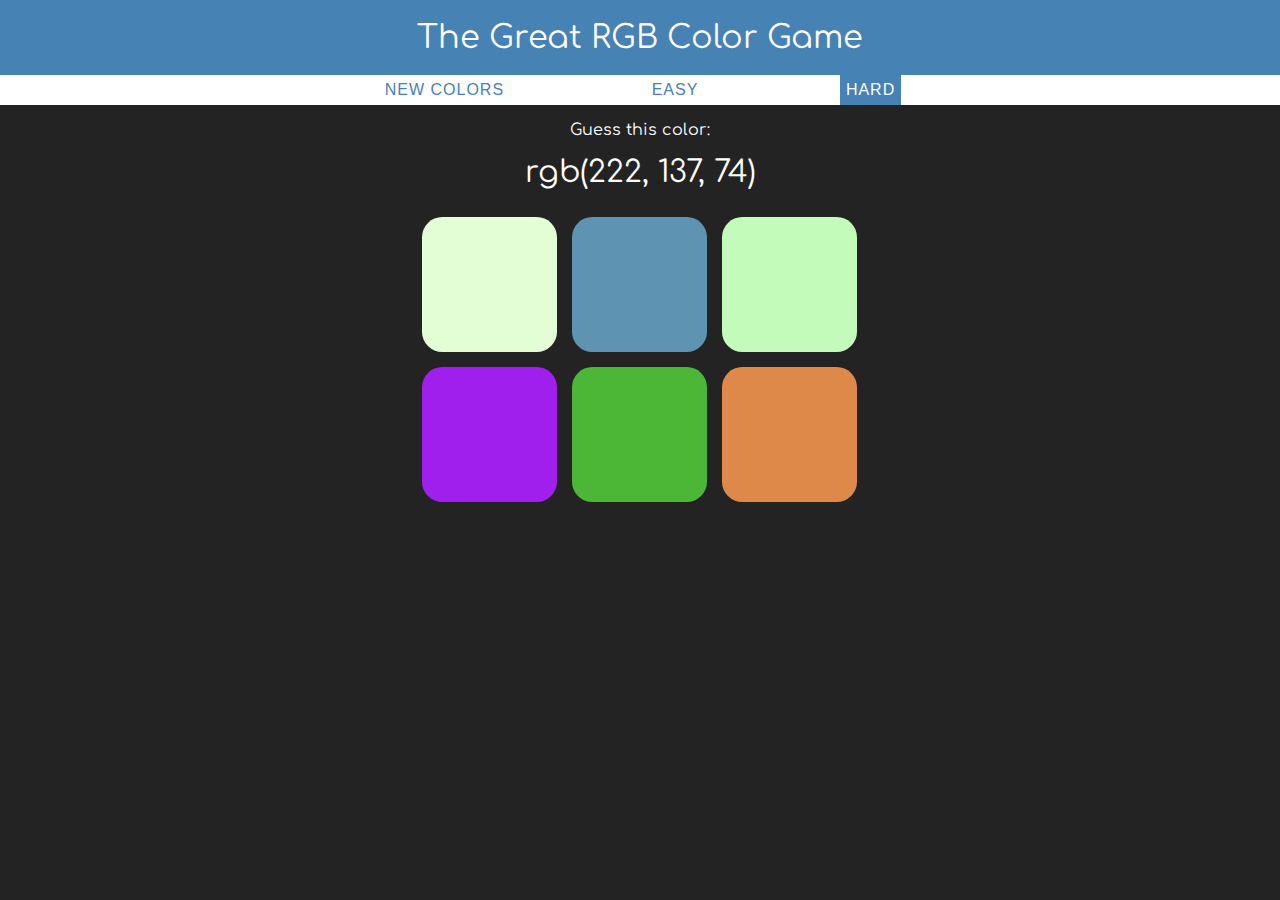
<file: index.html>
<!DOCTYPE html>
<html>
<head>
	<title>Color Game</title>
	<meta name="viewport" content="width=device-width, initial-scale=1">
	<link rel="stylesheet" type="text/css" href="colorchanger.css">
</head>
<body>
	<header>
		<h1>The Great RGB Color Game</h1>
		<div id="stripe">
			<div>
				<button id="reset">New Colors</button>
				<button class="mode">Easy</button>
				<button class="mode selected">Hard</button>
			</div>
		</div>
	</header>

	<div id="gameMessage">
		<span id="message"> </span>
	</div>

	<main>
		<div class="rgbColor">
			<p>Guess this color:</p>
			<span id="colorDisplay"> RGB </span>
		</div>
		<div id="container">
			<div class="square"></div>
			<div class="square"></div>
			<div class="square"></div>
			<div class="square"></div>
			<div class="square"></div>
			<div class="square"></div>
		</div>
	</main>


	<script type="text/javascript" src="colorchanger.js"></script>
</body>
</html>
</file>
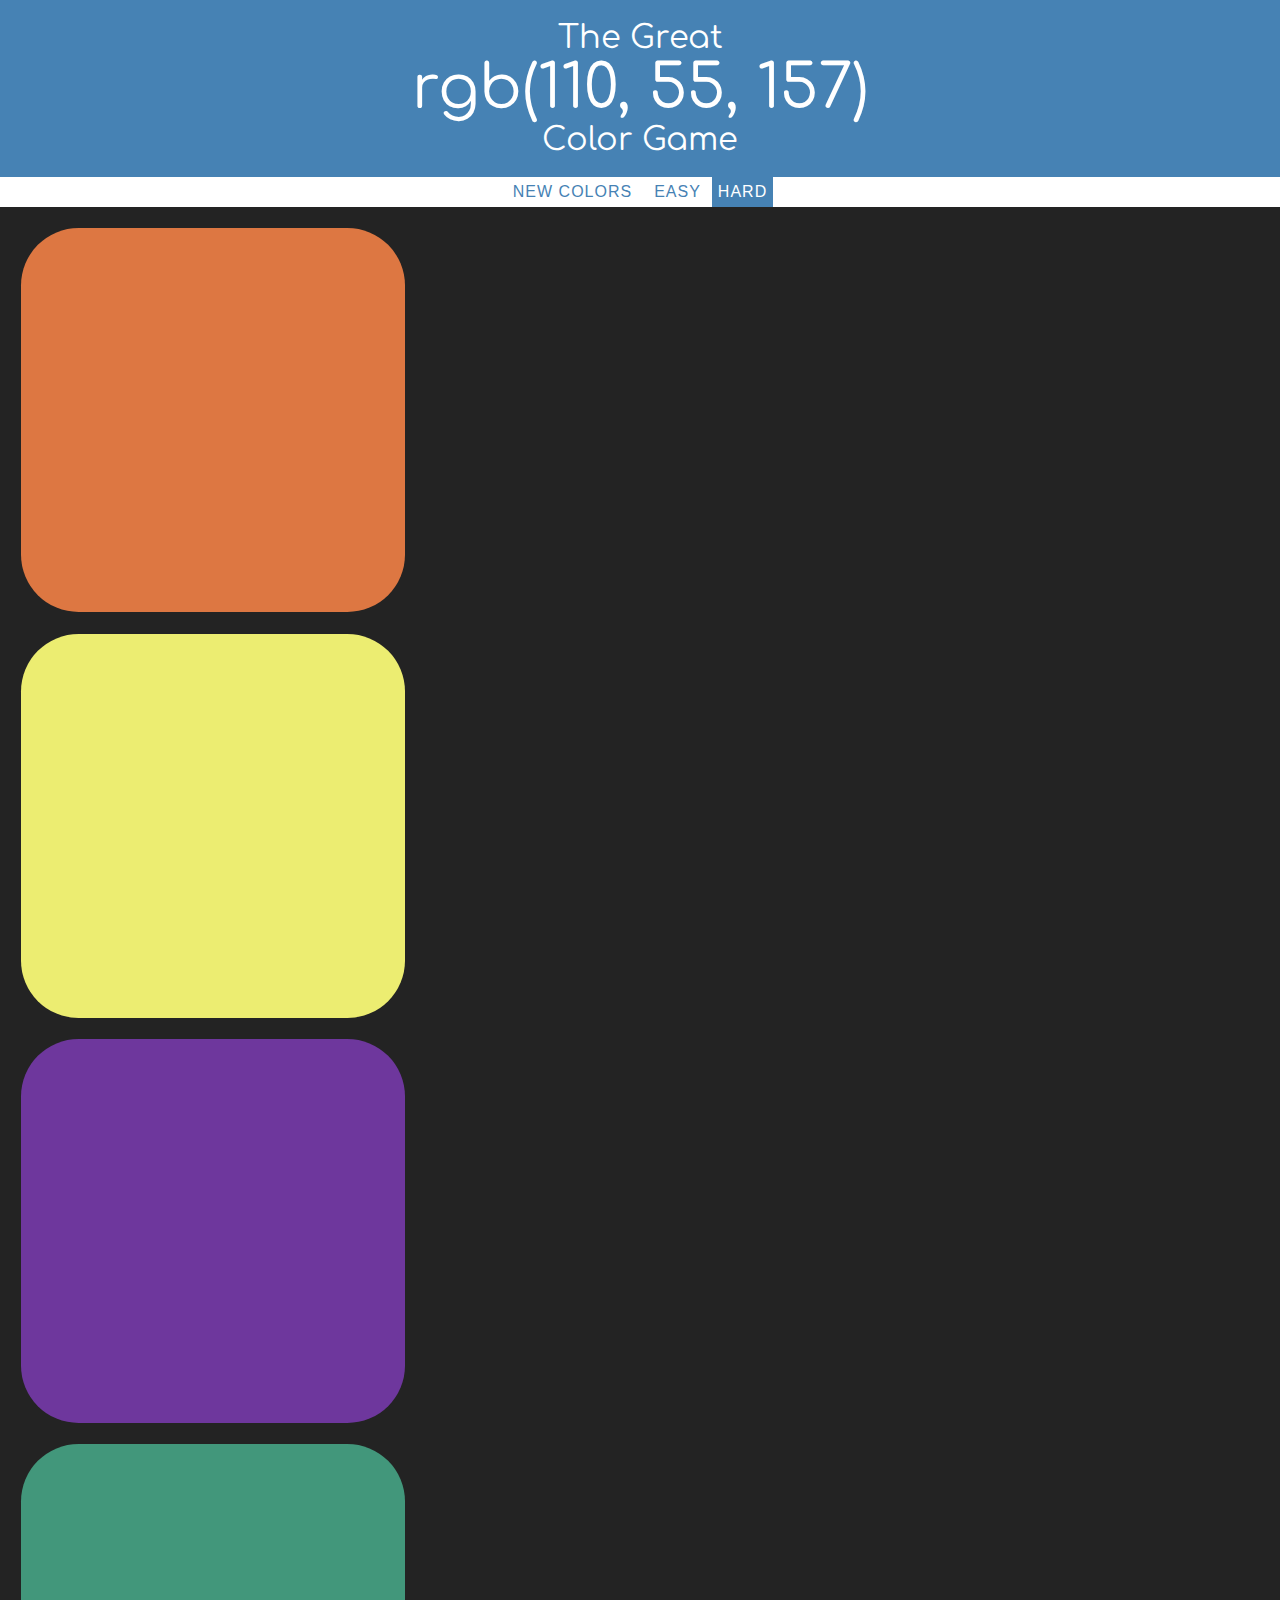
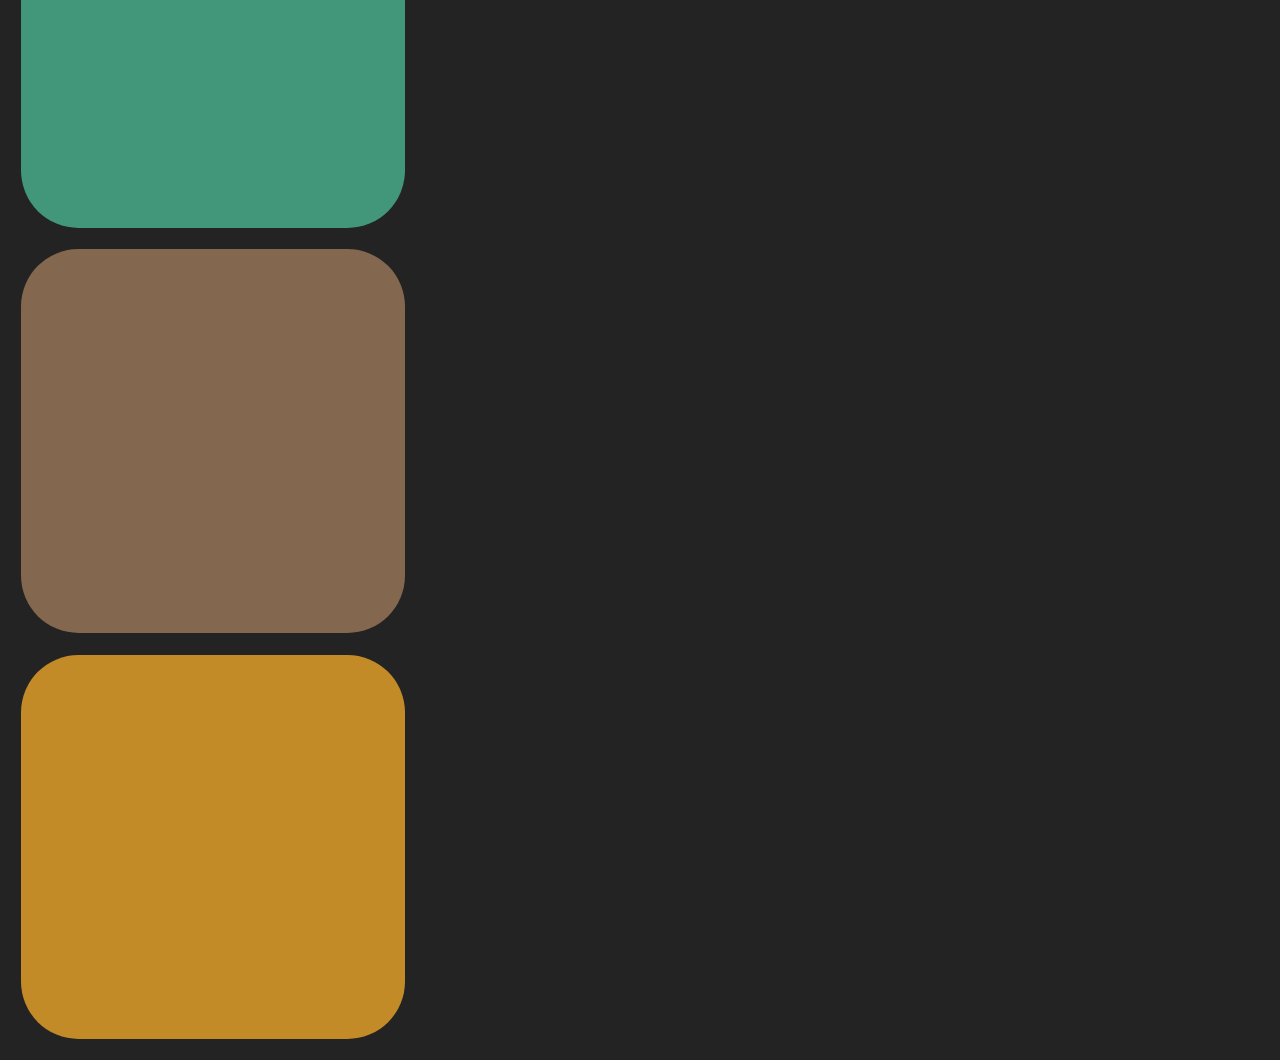
<file: colorchanger.html>
<!DOCTYPE html>
<html>
<head>
	<title>Color Game</title>
	<link rel="stylesheet" type="text/css" href="colorchanger.css">
</head>
<body>
<h1>The Great 
<br> 
     <span id="colorDisplay"> RGB </span>
<br>
      Color Game</h1>

<div id="stripe">
    <button id="reset">New Colors</button>
	<span id="message"> </span>
<button class="mode">Easy</button>
<button class="mode selected">Hard</button>
</div>

<div class="container">
<div class="square"></div>
<div class="square"></div>
<div class="square"></div>
<div class="square"></div>
<div class="square"></div>
<div class="square"></div>

</div>

<script type="text/javascript" src="colorchanger.js"></script></body>
</html>
</file>
<file: colorchanger.css>
@import url('https://fonts.googleapis.com/css?family=Comfortaa');
body {
	background-color: #232323;
	margin: 0;
	font-family: "Comfortaa","Avenir";
  overflow-y: scroll;
}

.square{
	width: 30%;
	background: purple;
	padding-bottom: 30%;
	margin: 1.66%;
	border-radius: 15%;
	cursor:pointer;
	transition: background 0.8s;
	-webkit-transition: background 0.8s;
	-moz-transition: background 0.8s;
}

#container {
	margin: 20px auto;
	max-width: 450px;
	display:flex;
	flex-wrap: wrap;
}

h1{
	color:white;
	font-weight: normal;
	text-align: center;
	line-height: 1.1;
	background: steelblue;
	margin: 0;
	padding: 20px 0;
}

#colorDisplay{
	font-size:  190%;
}

#stripe{
	background: white;
	height: 30px;
	text-align: center;
    color: black;
}

#stripe div {
	width: 62vw;
	margin: 0 auto;
	display: flex;
	height: 100%;
	align-items: center;
	justify-content: space-evenly;
}

.selected{
	color: white;
	background: steelblue;
}

button{
	border: none;
	background: none;
	text-transform: uppercase;
	height: 100%;
	font-weight: 700%;
	color: steelblue;
	letter-spacing: 1px;
	font-size: inherit;
	transition: all 0.3s;
	-webkit-transition: all 0.3s;
	-moz-transition: all 0.3s;
	outline: none;
	cursor: pointer;
}

.rgbColor {
	width: 60vw;
	color:#fff;
	margin:0 auto;
	text-align: center;
}

#message{
	display: inline-block;
	font-size: 5em;
	color: #fff;
	animation: blur .75s ease-out infinite;
  text-shadow: 0px 0px 5px #fff, 0px 0px 7px #fff;
}

button:hover{
	color:white;
	background: steelblue;
}

#gameMessage {
	position: absolute;
	display: none;
	width:0;
	height:0;
}

#gameMessage.active {
	display: flex;
	justify-content: center;
	align-items: center;
	width:100%;
	height: 85vh;
	transition: all 0.4s ease-in-out;
}

@keyframes blur {
  from {
    text-shadow:0px 0px 10px #fff,
      0px 0px 10px #fff,
      0px 0px 25px #fff,
      0px 0px 25px #fff,
      0px 0px 25px #fff,
      0px 0px 25px #fff,
      0px 0px 25px #fff,
      0px 0px 25px #fff,
      0px 0px 50px #fff,
      0px 0px 50px #fff,
      0px 0px 50px #7B96B8,
      0px 0px 150px #7B96B8,
      0px 10px 100px #7B96B8,
      0px 10px 100px #7B96B8,
      0px 10px 100px #7B96B8,
      0px 10px 100px #7B96B8,
      0px -10px 100px #7B96B8,
      0px -10px 100px #7B96B8;
  }
}
</file>
